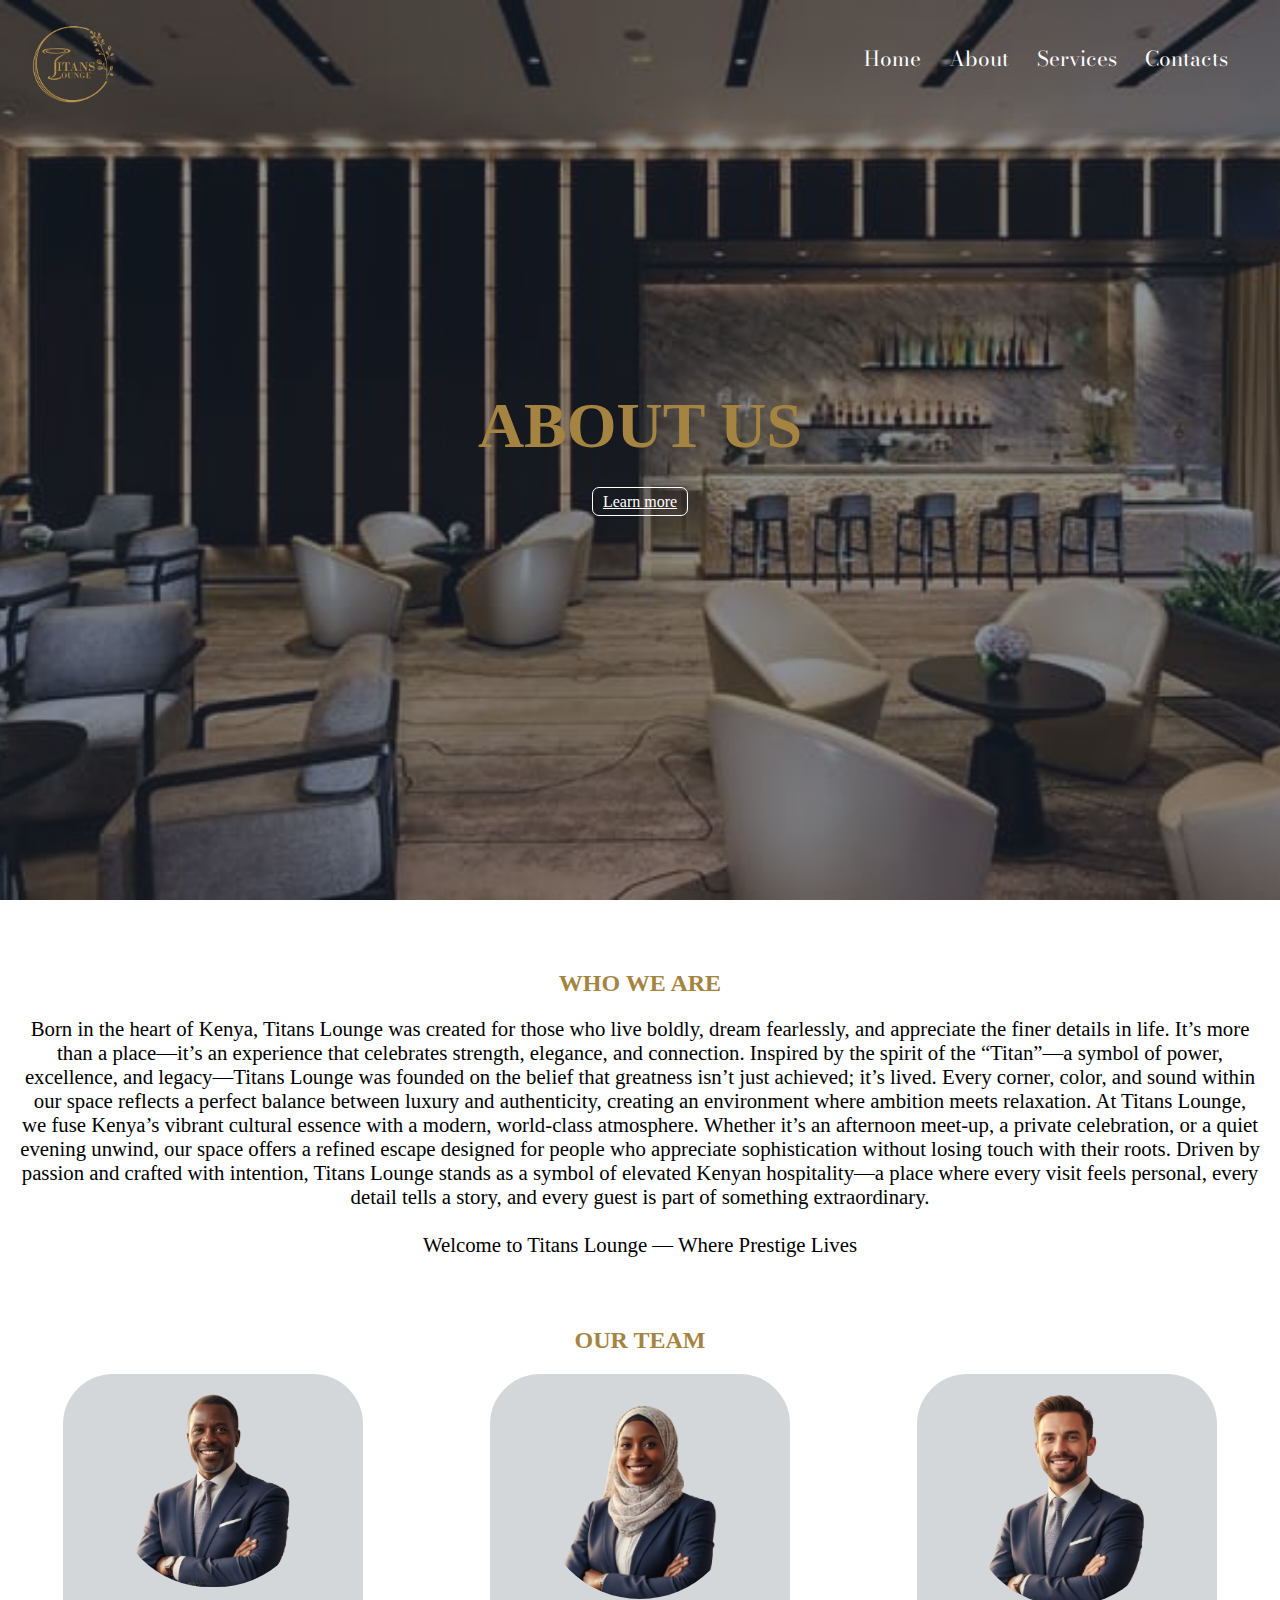
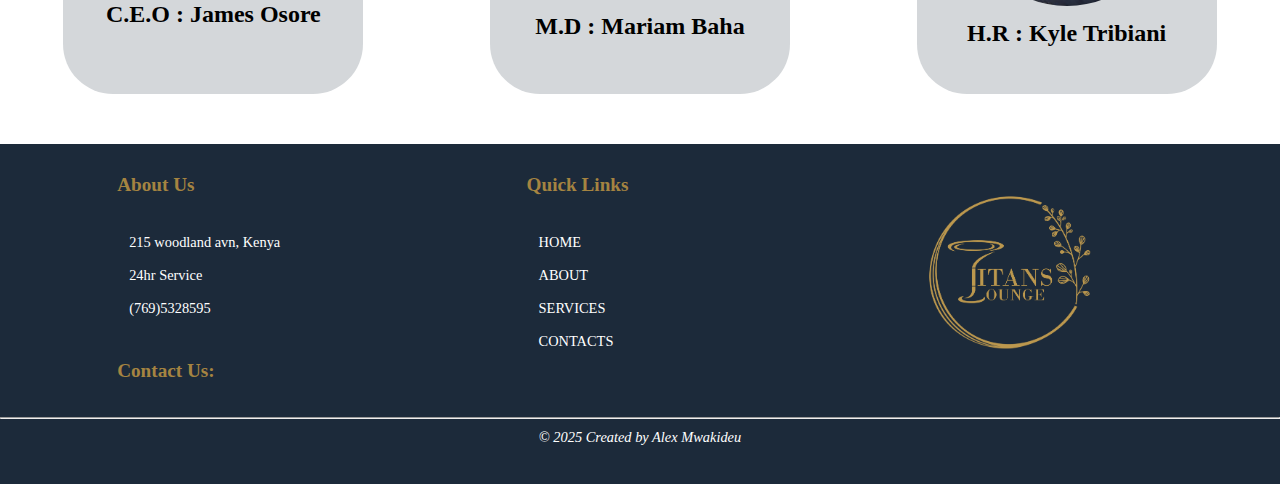
<file: about.html>
<!Doctype html>
<html>
    <head>
        <meta name="viewport" content="width=device-width, initial-scale=1.0">
        <meta charset='UTF-8'>
        <title>About Us</title>
        <link rel="stylesheet" href="./style.css">
        <link rel="preconnect" href="https://fonts.googleapis.com">
        <link rel="preconnect" href="https://fonts.gstatic.com" crossorigin>
        <link href="https://fonts.googleapis.com/css2?family=Bodoni+Moda:ital,opsz,wght@0,6..96,400..900;1,6..96,400..900&family=Herr+Von+Muellerhoff&display=swap" rel="stylesheet">
        <style>
            .header{
            background-image: linear-gradient(rgba(28,42,58,0.5), rgba(28,42,58,0.5)), url("./Public/images/restaurant.jpg");
            }
            .we-are{
                padding: 50px 20px;
                text-align: center;
                color: #010101;
            }
            .we-are h2{
                padding: 20px;
                color: #A58441;
            }
            .we-are p{
                font-size: 1.3rem;
            }
            .ourteam h2{
                color: #A58441;
                text-align: center;
                padding:20px;
            }
        </style>
    </head>
    <body>
        <section class="header">
        <nav>
            <a href="index.html"><img src="./Public/images/logo.png" class="logo"></a>
            <div class="nav-links" id="navlinks">
                <i class="fa fa-times-circle" onclick="hidemenu()"></i>
                <ul>
                    <li ><a href="index.html">Home</a></li>
                    <li><a href="about.html">About</a></li>
                    <li><a href="services.html">Services</a></li>
                    <li><a href="contact.html">Contacts</a></li>
                </ul>
            </div>
            <i class="fa fa-bars" onclick="showmenu()"></i>
        </nav>
        <div class="heading">
            <h1 class="title"><span>ABOUT US</span></h1>
            <a href="about.html" class="btn">Learn more</a>
        </div>
        </section>
        
        <!---------About Us------>

        <section class="we-are">
            <div>
                <h2>WHO WE ARE</h2>
                <P>Born in the heart of Kenya, Titans Lounge was created for those who live boldly, dream fearlessly, and appreciate the finer details in life. It’s more than a place—it’s an experience that celebrates strength, elegance, and connection.

Inspired by the spirit of the “Titan”—a symbol of power, excellence, and legacy—Titans Lounge was founded on the belief that greatness isn’t just achieved; it’s lived. Every corner, color, and sound within our space reflects a perfect balance between luxury and authenticity, creating an environment where ambition meets relaxation.

At Titans Lounge, we fuse Kenya’s vibrant cultural essence with a modern, world-class atmosphere. Whether it’s an afternoon meet-up, a private celebration, or a quiet evening unwind, our space offers a refined escape designed for people who appreciate sophistication without losing touch with their roots.

Driven by passion and crafted with intention, Titans Lounge stands as a symbol of elevated Kenyan hospitality—a place where every visit feels personal, every detail tells a story, and every guest is part of something extraordinary.

<br><br>Welcome to Titans Lounge — Where Prestige Lives</P>
            </div>
        </section>

        <!------------OUR TEAM-------->
        <section class="ourteam">
            <h2>OUR TEAM</h2>
            <div class="team">
                <div class="iteam"><img src="./Public/images/CEO1.png">
                <h3>C.E.O : James Osore</h3>
            </div>
                <div class="iteam"><img src="./Public/images/1MD.png">
                <h3>M.D : Mariam Baha</h3>
            </div>
                <div class="iteam"><img src="./Public/images/HR1.png">
                <h3>H.R : Kyle Tribiani</h3>
            </div>
            </div>
        </section>

         <!-----------FOOTER-------->
        
        <section class="footerbig">
            <div class="footer">
            <div>
                <h4>About Us</h4>
                <ul>
                <li><i class="fa-solid fa-location-dot"></i> 215 woodland avn, Kenya</li>
                <li><i class="fa-solid fa-clock"></i> 24hr Service</li>
                <li><i class="fa-solid fa-phone"></i> (769)5328595</li>
                </ul>
                <div class="socials">
                <h5>Contact Us:</h5>
                <i class="fa-brands fa-facebook"></i>
                <i class="fa-brands fa-x-twitter"></i>
                <i class="fa-brands fa-tiktok"></i>
                </div>
            </div>
            <div>
                <h4>Quick Links</h4>
                <ul>
                    <li>HOME</li>
                    <li>ABOUT</li>
                    <li>SERVICES</li>
                    <li>CONTACTS</li>
                </ul>
            </div>
            <div>
                <img src="./Public/images/logo.png" class="flogo">
            </div>
            </div>
            <hr>
            <p class="quote"><em>© 2025 Created by Alex Mwakideu<em></em></p>
        </section>
   <!----------Javascript toggle menu----->
        <script>
            var navlinks = document.getElementById("navlinks");
            function showmenu(){
                navlinks.style.right ="0";
            }
            function hidemenu(){
                navlinks.style.right ="-200px";
            }
        </script>
    </body>
</html>
</file>
<file: style.css>
*{
    margin: 0;
    padding: 0;
}
.header{
    height: 100vh;
    width: 100%;
    background-image: linear-gradient(rgba(28,42,58,0.5), rgba(28,42,58,0.5)), url("./Public/images/head2.jpg");
    background-position: center;
    background-size: cover;
    position: relative
}
.logo{
    width: 150px;
}
nav{
    display: flex;
    justify-content: space-between;
    align-items: center;
}
ul li{
    list-style: none;
    display: inline-block;
    padding: 8px 12px;
    position: relative;
    font-size: 1.3rem;
}
.nav-links{
    flex: 1;
    text-align: right;
    margin-right: 40px;
}
.nav-links ul li a{
    color:white;
    text-decoration: none;
    font-family: "Bodoni Moda", serif;
}
.nav-links ul li::after{
    content: '';
    width: 0%;
    height: 2px;
    background-color: #A58441;
    display: block;
    margin: auto;
    transition: 0.5s;
}
.nav-links ul li:hover::after{
    width:100%;
}
.heading{
    color: white;
    text-align: center;
    top: 50%;
    left: 50%;
    transform: translate(-50%, -50%);
    position: absolute;
    width: 90%;
}
h1 span{
    font-size: 4rem;
    color: #A58441;
}
.btn{
    border: 1px solid white;
    border-radius: 7px;
    padding: 5px 10px;
    color: white;
    background-color: transparent;
      
}
.btn:hover{
    background-color: #A58441;
    transition: 0.5s;
}
.title{
    margin-bottom: 30px;
}
nav .fa{
    display: none;
}

/*---------About-------*/

.us{
    background-color: #1C2A3A;
    text-align: center;
    padding:50px;
    color: #A58441;
}
.about{
     display: flex;
     padding:5px;
     position: relative;
     background-color: #1C2A3A;
     height: 400px;
}
.about-img{
    width: 500px;
}
.about-imgb{
    position: absolute;
    width:350px;
    left:200px;
    top: 150px;
}
.about p{
    margin-left: 100px;
    font-size: 1.3rem;
    color: white;
}
button{
    margin-top: 70px;
    float: right;
    margin-right: 30px;
    background-color:#A58441;
    color: white;
    padding: 5px 30px;
    border-radius: 8px;
    border: none;
    cursor:pointer;
}

/*-----------SERVICES--------------*/

.our{
    margin-bottom: 30px;
}  
.our h2{
    text-align: center;
    margin-top:30px;
    color:#A58441;
}
.services{
    display: flex;
    justify-content: space-around;
    padding-top:10px;
    margin: 0 15px;
}
.services img{
    width:350px;
    height: 300px;
    margin-top: 10px;
    border-radius: 15px;
}
.services h3{
    margin: 10px 0;
    color: #A58441;
}
.services div{
    margin: 20px 10px;
    box-shadow: 1px 1px 15px -10px #1C2A3A;
    justify-content: center;
    text-align:center;
    border-radius:15px;
    padding-bottom:20px;
}
.services i{
    color: #A58441;
    font-size: 2rem;
    margin-bottom:30px; 
}
.services p{
    margin:0 10px;
}

/*------------Time of your life---------*/

.features-sect{
    margin-bottom: 50px;
}
.features-sect>div>h3{
    color:#A58441;
    text-align: center;
    margin: 30px 0;
    font-size: 1.8rem
}
.features{
    background-color:#1C2A3A;
    display: grid;
    grid-template-columns: 1fr 1fr;
    padding-left:30px;
}
.features-quote{
    font-size: 3rem;
    background-image:linear-gradient(rgba(28,42,58,0.5), rgba(28,42,58,0.9)), url("./Public/images/about.jpg");
    background-position: center;
}
.features-quote h2{
    color:white;
    margin-top:100px
}
.features>div>h3{
    color:#A58441;
    margin-top: 40px;
    font-size: 1.8rem;
}
.feat{
    display: flex;
}
.feat>div{
    margin:0 0 0 50px;
}
.feat li{
    color: white;
    margin:30px 0;
    font-size:1.2rem;
    list-style:circle;
}
.feat span{
    color:#6D1B;
}
.features div .icons{
    display:flex;
}
.icons i{
    color:#A58441;
    font-size:3rem;
    margin:20px;
}
.icons p{
    color:white;
    font-size:1.2rem;
}
.features div .icons div{
    margin: 0 10px;
}

/*------------REVIEWS----------*/

.reviews-sec h2{
    text-align:center;
    color:#A58441;
    padding-bottom:20px;
    font-size:1.8rem;
}
.reviews{
    display: flex;
    gap: 10px;
    justify-content:space-around;
}
.review {
    width:400px;
    height:250px;
    padding:20px;
} 
.star-rating{
    color:#A58441;
}
.pic{
    width: 50px;
    height:50px;
    border: solid #A58441;
    border-radius: 50%;
}
.fa-quote-left{
    text-align:right;
    color:#A58441;
    padding: 10px;
}
.verticle-line{
    width: 2px;
    height: 300px;
    background-color: #A58441;
    margin-top: 10px;
}

/*----------Footer---------------*/

.footerbig{
    height: 340px;
     background-color: #1C2A3A;
}
.footer{
    display: flex;
    justify-content: space-around;
    margin-top:20px;
}
.footer h4{
    color: #A58441;
    margin-top: 30px;
    font-size: 1.2rem;
}
.footer p{
    color: white;
    margin-top:10px;
}
.flogo{
    width:300px;
}
.footer li{
    display:block;
    color:white;
    font-size: 0.9rem;
}
.footer ul{
    margin-top:30px;
}
.footer h5{
    color: #A58441;
    font-size: 1.2rem;
}
.socials{
    color: white;
    margin:35px 0px;
}
.quote{
    color:white;
    text-align:center;
    margin-top: 10px;
    font-size: 0.9rem;
}
.footer h5{
    margin-bottom: 10px;
}

/*------------About Page-----------*/
.team{
    display:flex;
    justify-content: space-around;
    margin-bottom:50px;
}
.team img{
    width:200px;
    border-radius:500px;
}
.iteam{
    background-color: #1C2A3A30;
    border-radius: 50px;
    padding-top: 20px;
    width:300px;
    text-align: center;
    height: 300px
}
.iteam h3{
    font-size: 1.5rem;
    margin-top:10px;
}

/*---------Services Page-----------*/
.lounge{
    padding: 30px 50px 50px 50px;
    display: flex;
    gap:10px;
    background-color: #1C2A3A;
}
 .lounge div{
    width: 50%;
 }
 .serv-page h2{
    text-align: center;
    color: #A58441;
    background-color:#1C2A3A;
    padding-top: 50px;
 }
.lounge .pics{
    display: grid;
    grid-template-columns: 1fr 1fr;
    grid-template-rows: 1fr 1fr;
    gap: 15px;
}
.lounge p{
    font-size: 1.3rem;
    margin-top: 20px;
    color:white;
}
.pic1{
    grid-column: span 2;
    width: 100%;
}
.pics img{
    height: 200px;
}

/*------------Conference Hall------*/
.conferenceh{
    background-color:#1C2A3A;
    padding: 50px;
}
.conferenceh h2{
    text-align: center;
    color:#A58441;
    margin-bottom: 20px;
}
.conferencehh{
    Display: flex;
    margin-top: 40px;
}
.conferencehh div{
    width:50%;
}
.conferencehh img{
    width: 550px;
}
.conferencehh p{
    font-size: 1.3rem;
    color: white;
}
/*------------Restaurant------------*/
.restaurant{
    margin:50px 50px 20px 50px;
}
.restaurant > h2{
    color:#A58441;
    text-align: center;
    margin-bottom:30px;
}
.rpic{
    position:relative;
    display: flex;
    justify-content: center;
}
.rpic img{
    width: 80%;
}
.rvalues1>h3{
    text-align: center;
    margin: 40px;
    color:#A58441;
}
.rvalues1{
    background-color:#1C2A3A;
    padding: 180px 0 50px 0;
    position:relative;
    top: -180px;
    z-index: -1;
}
.rvalues{
    display: flex;
    justify-content: space-around;
    text-align: center;
}
.fa-bowl-food{
    font-size: 2.5rem;
    margin: 20px 0;
    color:white;
}
.rvalues h3{
    margin-bottom: 10px;
    color:#A58441;
}
.rvalues p{
    color: white;
}

/*---------Contact Us------*/
.location{
    width:80%;
    margin: auto;
    padding: 50px 0;
}
.location iframe{
    width: 100%;
}
.form h2{
    margin: 10px;
}
/*-------Form----------*/

.ourinfo{
    display: flex;
    width: 80%;
    margin: auto;
    background-color:#1C2A3A30;
    padding: 40px;
}
.oinfor{
    display:flex;
    margin:30px;
    font-size: 1.3rem;
}
.form input, .form textarea{
    display: block;
    width : 80%;
    margin-bottom: 20px;
    padding: 15px;
}
.ourinfo div{
    flex: 1;
}
.formbtn{
    float: left;
    margin-top:-5px;
}
.oinfor i{
    color:#A58441;
    margin-right:10px;
    }

@media screen and (max-width:800px){
    body{
        overflow-x:hidden;
    }
    .header{
    height: 60vh;
    }
    h1 span{
        font-size:2rem;
    }
    h1{
        font-size: 20px
    }
    .btn{
        padding: 2px 5px;
        font-size: 15px;
    }
    .logo{
        width: 80px;
    }
    .nav-links ul li{
        display: block;
    }
    .nav-links{
        position: fixed;
        height:100vh;
        top: 0;
        width: 200px;
        z-index: 2;
        background-color: #A58441;
        right:-200px;
        text-align: left;
        margin-right:0px;
        transition:0.2S;
    }
    nav .fa{
        margin:10px;
        display: block;
        color:white;
        font-size: 20px;
        cursor: pointer;
    }
    nav ul{
        padding:30px;
    }

    /*------About Us------*/

    .about{
        display:block;
        width:100%;
        padding-bottom:80px;
        padding: 0 0 100px 0;
    }
    .us{
        padding: 30px
    }
    .about-img{
        display:block;
        width:80%;
        margin-left:auto;
        margin-right:auto;
    }
    .about-imgb{
     display: none;
    }
    .about p{
        text-align:justify;
        margin: 20px 40px;
        font-size: 0.9rem;
    }
    .about button{
        margin:0px 40px;
        padding: 5px 10px;
        font-size:0.7rem;
        cursor: pointer;
    }

    /*-----------SERVICE--------------*/

    .our{
        width: 100%;
    }
    .services{
        display: block;
    }
    .services img{
        width:90%;
    }

    /*---------TIME OF YOUR LIFE------*/

    .features-sect>div>h3{
        margin-top:60px;
        margin-bottom:10px;
    }
    .features{
        display: block;
        padding:0;
    }
    .features h3{
        padding-top:10px;
        text-align: center;
    }
    .feat>div{
        margin:0 10px 0 30px;
    }
    .features>div>h3{
        margin-top:5px;
    }
    .features-quote h2{
        margin-top:50px;
    }
    .feat li{
        font-size:1rem;
    }
    .icons p{
        font-size:1rem;
    }
    .icons i{
        font-size: irem;
    }
    .features-quote{
    font-size: 2rem;
    padding:20px;
    }
    /*----------Reviews-----------*/

    .review{
        width:95%;
        padding: 20px 0px 20px 20px;
    }
    .reviews{
        display: block;
    }
    .review2{
        margin-top: -60px;
    }
    .verticle-line{
        display: none;
    }

    /*---------------Footer------------*/

    .footerbig{
        height:710px;
        padding-top:5px;
    }
    .footer{
        display: block;
        text-align: center;
    }
    .footer ul{
        margin-top: 10px;
    }

    /*---------About Page------------*/
  
    .team{
        display: block;
    }
    .iteam{
        display: block;
        width: 70%;
        margin-left: auto;
        margin-right: auto;
        margin-bottom:5px;
    }

    /*-------------Services page-----------*/

    .lounge{
        display: block;
        padding: 20px;
    }
    .lounge div{
        width: 100%;
    }
  .lounge .pics{
    display: block;
  }
  .pic2{
    display: none;
  }

  /*-----------Conference Hall---------*/
  .conferenceh{
    padding:20px;
  }
  .conferencehh{
    display: block;
  }
  .conferencehh div{
    width: 100%;
  }
  .conferencehh img{
    width: 100%;
  }
  .conferencehh p{
    margin-top:10px;
  }
  
  /*--------------restaurant-----------*/
  .lounge p,.conferencehh p{
    text-align:justify;
  }
  .restaurant{
    margin: 20px;
  }
  .restaurant > h2{
    font-size:1.3rem;
    margin-bottom:50px;
    margin-top:40px;
  }
  .restaurant h3{
    font-size: 1rem;
  }

  /*-------------contact us page------------*/
  .ourinfo{
    display: flex;
    flex-direction: column-reverse;
  }
}
</file>
